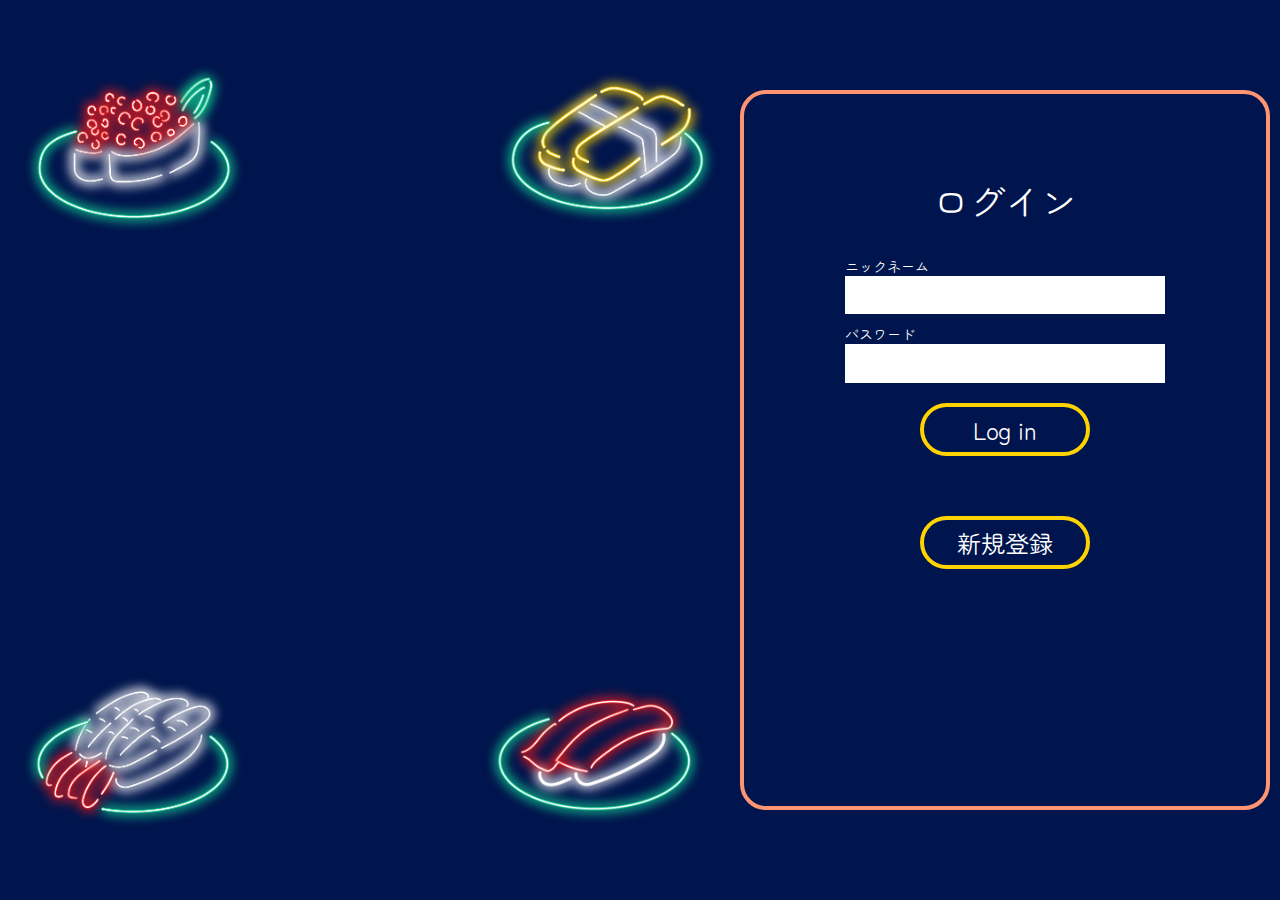
<file: index.html>
<!DOCTYPE html>
<html lang="ja">
<head>
    <meta charset="UTF-8">
    <meta http-equiv="X-UA-Compatible" content="IE=edge">
    <meta name="viewport" content="width=device-width, initial-scale=1.0">
    <link rel="stylesheet" href="css/style.css">
    <title>Document</title>
    <link rel="preconnect" href="https://fonts.googleapis.com"> 
    <link rel="preconnect" href="https://fonts.gstatic.com" crossorigin> 
    <link href="https://fonts.googleapis.com/css2?family=Zen+Maru+Gothic&display=swap" rel="stylesheet">
</head>
<body>
    <div class="illust">
        <div class="imagebox1 imagebox">
            <div class="susi ikura"></div>
            <div class="susi tamago"></div>
        </div>
        <div class="logo"></div>
        <div class="imagebox2 imagebox">
            <div class="susi ebi"></div>
            <div class="susi maguro"></div>
        </div>
    </div>
    <div class="writing">
        <h2>ログイン</h2>
        <div class="labels">
            <div class="label">
                <p class="caption">ニックネーム</p>
                <div class="whitebox"></div>
            </div>
            <div class="label">
                <p class="caption">パスワード</p>
                <div class="whitebox"></div>
            </div>
        </div>
       
        <a href="main.html">
            <div class="button">
                <p>Log in</p>
            </div>
        </a>
        <a href="login.html" class="new">
            <div class="button">
                <p>新規登録</p>
            </div>
        </a>
    </div>
</body>
</html>
</file>
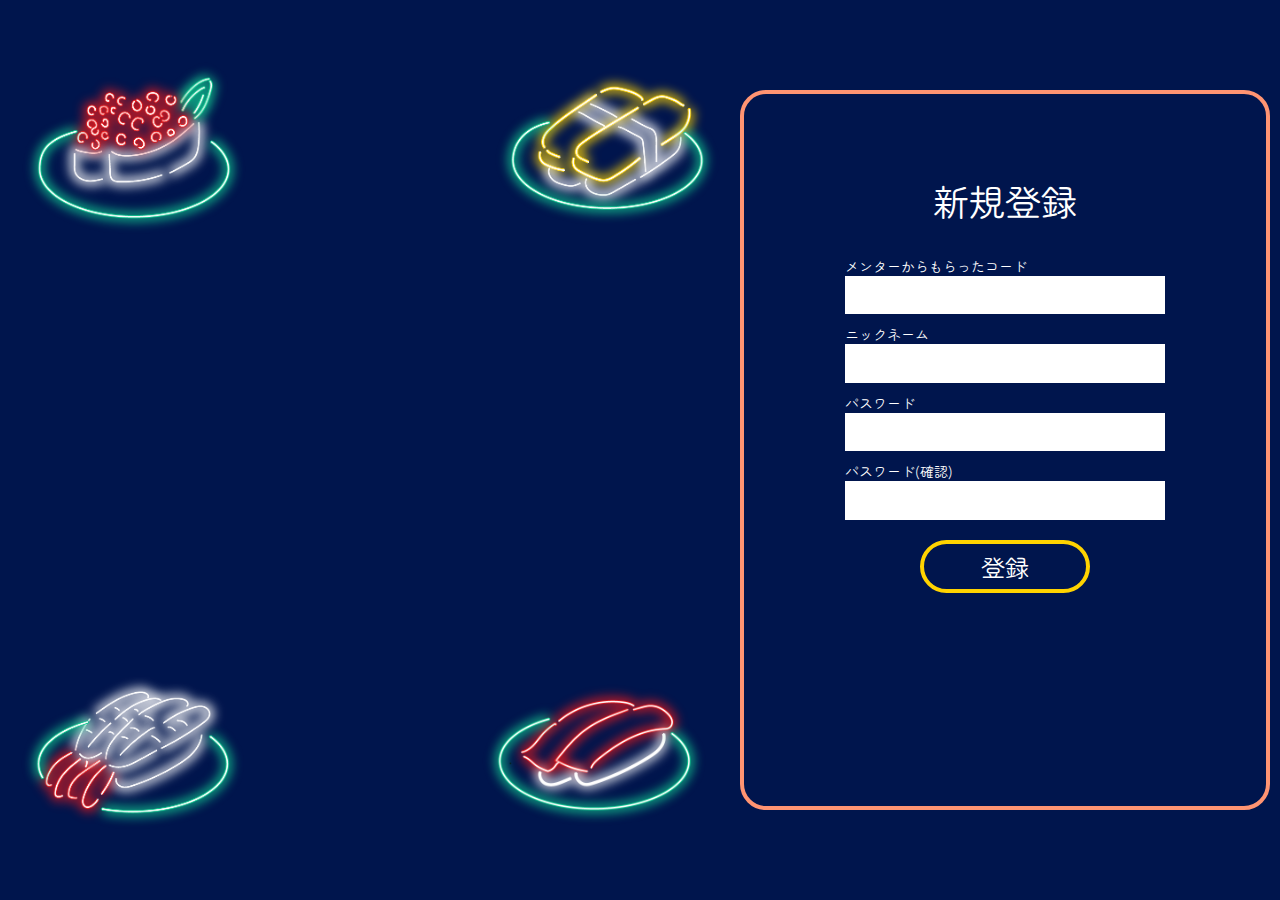
<file: login.html>
<!DOCTYPE html>
<html lang="ja">
<head>
    <meta charset="UTF-8">
    <meta http-equiv="X-UA-Compatible" content="IE=edge">
    <meta name="viewport" content="width=device-width, initial-scale=1.0">
    <link rel="stylesheet" href="css/style.css">
    <title>Document</title>
    <link rel="preconnect" href="https://fonts.googleapis.com"> 
    <link rel="preconnect" href="https://fonts.gstatic.com" crossorigin> 
    <link href="https://fonts.googleapis.com/css2?family=Zen+Maru+Gothic&display=swap" rel="stylesheet">
</head>
<body>
    <div class="illust">
        <div class="imagebox1 imagebox">
            <div class="susi ikura"></div>
            <div class="susi tamago"></div>
        </div>
        <div class="logo"></div>
        <div class="imagebox2 imagebox">
            <div class="susi ebi"></div>
            <div class="susi maguro"></div>
        </div>
    </div>
    <div class="writing">
        <h2>新規登録</h2>
        
        <div class="labels">
            <div class="label">
                <p class="caption">メンターからもらったコード</p>
                <div class="whitebox"></div>
            </div>
            <div class="label">
                <p class="caption">ニックネーム</p>
                <div class="whitebox"></div>
            </div>
            <div class="label">
                <p class="caption">パスワード</p>
                <div class="whitebox"></div>
            </div>
            <div class="label">
                <p class="caption">パスワード(確認)</p>
                <div class="whitebox"></div>
            </div>
        </div>
        
        <a href="main.html">
            <div class="button">
                <p>登録</p>
            </div>
        </a>
       
    </div>
</body>
</html>
</file>
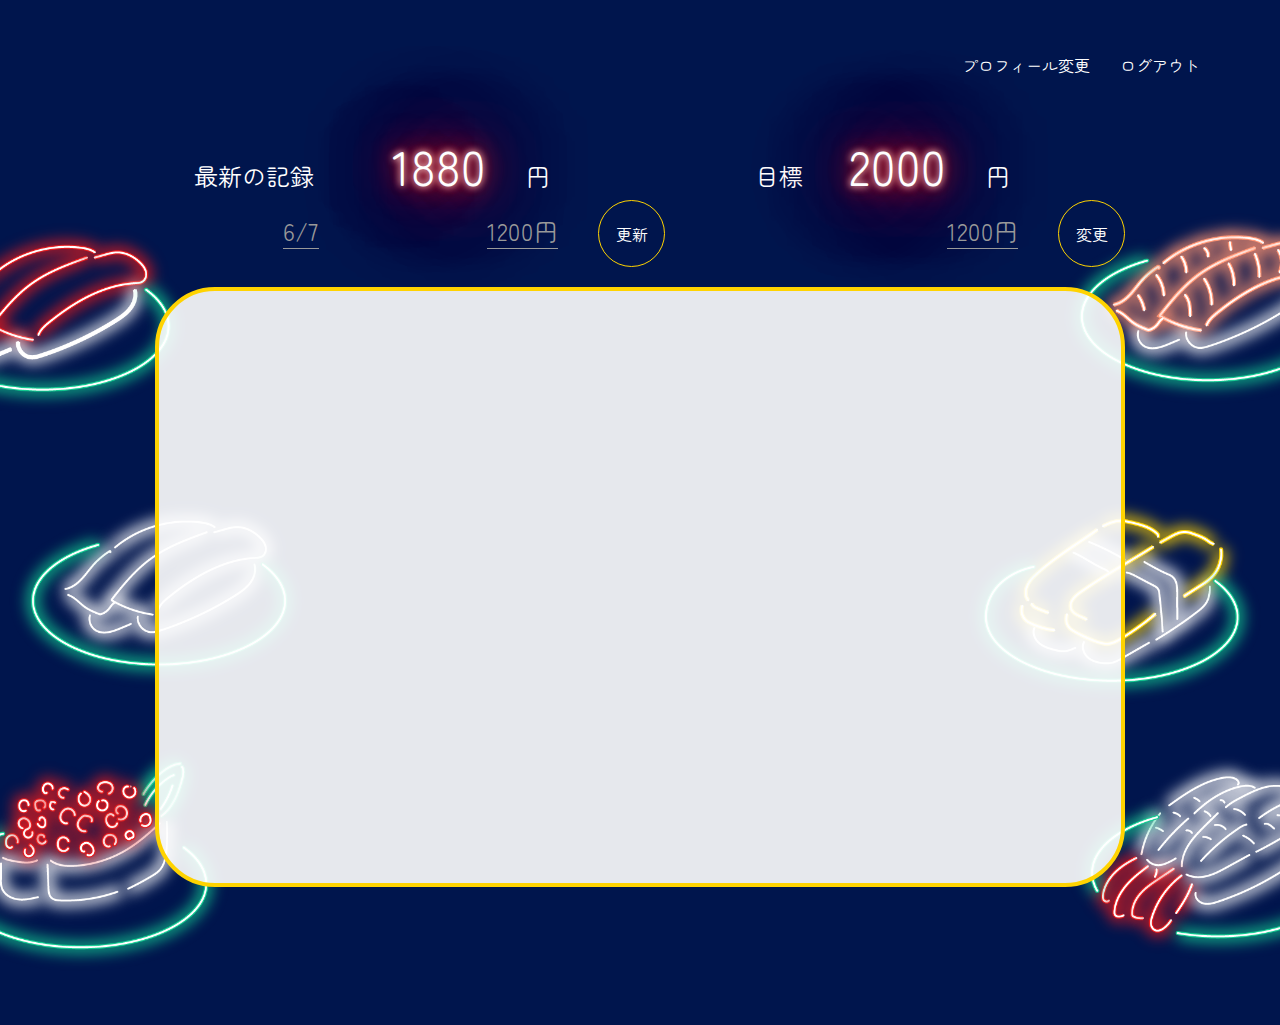
<file: main.html>
<!DOCTYPE html>
<html lang="en">
<head>
    <meta charset="UTF-8">
    <meta http-equiv="X-UA-Compatible" content="IE=edge">
    <meta name="viewport" content="width=device-width, initial-scale=1.0">
    <link rel="stylesheet" href="css/main.css">
    <title>Document</title>
    <link rel="preconnect" href="https://fonts.googleapis.com"> 
    <link rel="preconnect" href="https://fonts.gstatic.com" crossorigin> 
    <link href="https://fonts.googleapis.com/css2?family=Zen+Maru+Gothic&display=swap" rel="stylesheet">
</head>
<body>
    <header>
        <div class="logo"></div>
        <div class="navs">
            <a href="">プロフィール変更</a>
            <a href="">ログアウト</a>
        </div>
    </header>
    <section>
        <div class="contents">
            <div class="kiroku">
                <div class="stage1">
                    <p class="saishin">最新の記録</p>
                    <p class="neontext score">1880</p>
                    <p class="en">円</p>
    
                </div>
                <div class="stage2">
                    <p class="gray">6/7</p>
                    <p class="gray">1200円</p>
                    <a href="">更新</a>
    
                </div>
            </div>
            <div class="goal">
                <div class="stage1">
                    <p>目標</p>
                    <p class="neontext score">2000</p>
                    <p class="en">円</p>
    
                </div>
                <div class="stage2">
                    <p class="gray">1200円</p>
                    <a href="">変更</a>
    
                </div>
            </div>
            

        </div>
        <div class="graph">

        </div>
        <img src="images/ebi.png" alt="" width="320px" class="ebi">
        <img src="images/tamago.png" alt="" width="320px" class="tamago">
        <img src="images/ika.png" alt="" width="320px" class="ika">
        <img src="images/ikura.png" alt="" width="320px" class="ikura">
        <img src="images/maguro.png" alt="" width="320px" class="maguro">
        <img src="images/salmon.png" alt="" width="320px" class="salmon">
    </section>
    
</body>
</html>
</file>
<file: css/style.css>
*{
    padding: 0;
    margin: 0;
    box-sizing: border-box;
    text-decoration: none;
    list-style: none;
    font-family: 'Zen Maru Gothic', sans-serif;
    color: #fff;
}
body{
    height: 100vh;
    width: 100vw;
    background: #00154D;
    display: flex;
    justify-content: center;
    align-items: center;

}
.illust{
    width: 710px;
    height: 95%;
    position: relative;
}
.writing{
    width: 530px;
    height: 80%;
    text-align: center;
    border: #FF9472 4px solid;
    border-radius: 26px;
    margin-left: 20px;
}

.imagebox{
    position: absolute;
    display: flex;
    justify-content: space-between;
    width: 100%;

}
.imagebox1{
    top: 0;
}
.imagebox2{
    bottom: 0;
}
.susi{
    width: 240px;
    height: 240px;
    background-size: contain;
}
.ikura{
    background-image: url(../images/ikura.png);   
}
.tamago{
    background-image: url(../images/tamago.png);   
}
.ebi{
    background-image: url(../images/ebi.png);   
}
.maguro{
    background-image: url(../images/maguro.png);   
}

h2{
    font-size: 36px;
    margin-top: 80px;
    font-weight: normal;
}
.labels{
    margin-top: 30px;
}
.label{
    width: 25vw;
    text-align: left;
    margin: 0 auto;
    margin-top: 10px;
}
.caption{
    font-size: 14px;
}
.whitebox{
    width: 25vw;
    height: 3vw;
    background: #fff;
}

a{
    display: block;
    font-size: 24px;
    
    margin-top: 20px;
}

.button{
    width: 170px;
    border: 4px solid #FFD300;
    border-radius: 30px;
    margin: 0 auto;
    padding: 5px 0;
}
.new{
    margin-top: 60px;
}
</file>
<file: css/main.css>
*{
    padding: 0;
    margin: 0;
    box-sizing: border-box;
    text-decoration: none;
    list-style: none;
    font-family: 'Zen Maru Gothic', sans-serif;
    color: #fff;
}
body{
    height: 100vh;
    width: 100vw;
    background: #00154D;
    

}
header{
    height: 130px;
    font-size: 16px;
    display: flex;
    justify-content: space-between;
    align-items: center;
}
.navs{
    display: flex;
    margin-right: 80px;
}
.navs a{
    margin-left: 30px;
}

section{
    position: relative;
}

p{
    font-size: 24px;
}
.score{
    font-size: 48px;
    margin-left: auto;
    margin-right: 40px;
}
.contents{
    width: 970px;
    margin: 0 auto;
    display: flex;
    justify-content: space-between;
}

.stage1{
    display: flex;
    align-items: baseline;
    width: 100%;
}
.stage2{
    display: flex;
    align-items: baseline;
    width: 100%;
    height: 67px;
    
}
.gray{
    color: #999999;
    border-bottom: #999999 solid 1px;
    margin-right: 40px;
    margin-left: auto;
}

.kiroku{
    width: 510px;
    position: relative;;
}
.goal{
    width: 370px;
    position: relative;
}

.contents a{
    text-align: center;
    line-height: 67px;
    width: 67px;
    height: 67px;
    font-size: 16px;
    border: #FFD300 1px solid;
    border-radius: 50%;

    margin-right: 0;
    /* margin-left: auto; */
}

.en{
    margin-right: 115px;
    /* margin-left: auto; */
}
.saishin{
    margin-left: auto;
    margin-right: 40px;
}

.graph{
    height: 600px;
    width: 970px;
    margin: 0 auto;
    margin-top: 20px;
    border: #FFD300 solid 4px;
    border-radius: 60px;
    background-color: rgba(255, 255, 255, 0.9);
}
.neontext {
    color: #fff;
    text-shadow:
      0 0 7px #fff,
      0 0 10px #E41B1D,
      0 0 21px #E41B1D,
      0 0 42px #E41B1D,
      0 0 82px #E41B1D,
      0 0 92px #E41B1D,
      0 0 102px #E41B1D,
      0 0 151px #E41B1D;
  }

img{
    position: absolute;
    z-index: -1;
}
.maguro{
    top: 32px;
    left: -110px;
}
.ika{
    top: 304px;
    left: 7px;
}
.ikura{
    top: 559px;
    left: -85px;
}
.salmon{
    top: 23px;
    right: -94px;
}
.tamago{
    right: 18px;
    top: 304px;
}
.ebi{
    right: -94px;
    top: 575px;
}
</file>
